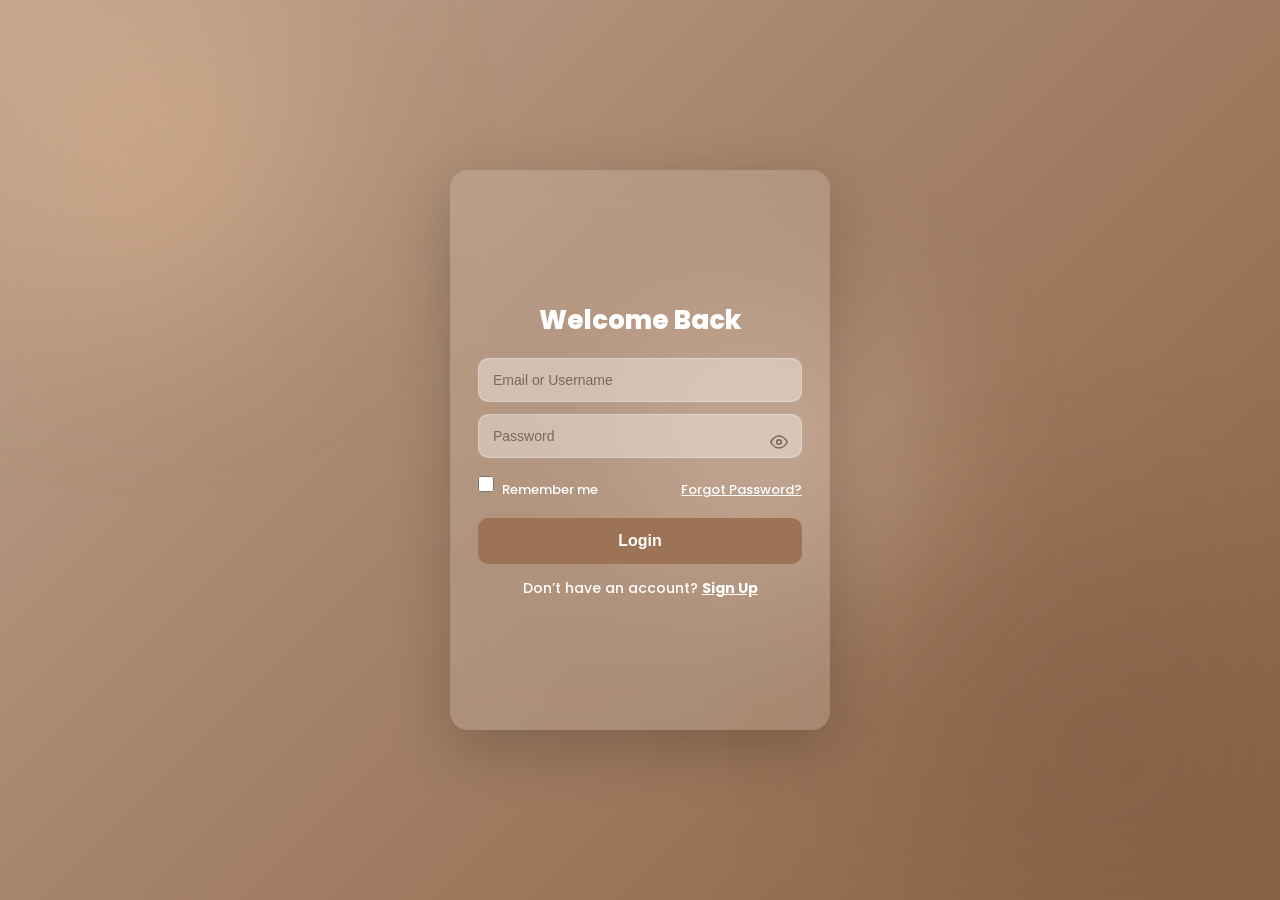
<file: index.html>
<!DOCTYPE html>
<html lang="en">
<head>
  <meta charset="UTF-8" />
  <meta name="viewport" content="width=device-width, initial-scale=1.0"/>
  <title>Soft Login</title>
  <link rel="stylesheet" href="style.css" />
  <link href="https://fonts.googleapis.com/css2?family=Poppins:wght@300;500;700&display=swap" rel="stylesheet">
</head>
<body>
  <div class="background-mesh" aria-hidden="true">
    <div class="orb orb-1"></div>
    <div class="orb orb-2"></div>
    <div class="orb orb-3"></div>
  </div>

  <div class="auth-container" id="authContainer">
    <div class="form-card" id="formCard">

      <div class="form-side form-login">
        <h2 class="form-title">Welcome Back</h2>
        <form id="loginForm">
          <input type="email" id="loginEmail" placeholder="Email or Username" required>
          
          <div class="password-container">
            <input type="password" id="loginPassword" placeholder="Password" required>
            <button type="button" class="toggle-password" aria-label="Show/Hide password" onclick="togglePassword('loginPassword', this)">
              <svg class="eye-icon" viewBox="0 0 24 24" width="18" height="18" fill="none" stroke="currentColor" stroke-width="2" stroke-linecap="round" stroke-linejoin="round">
                <path d="M1 12s4-8 11-8 11 8 11 8-4 8-11 8-11-8-11-8z"></path>
                <circle cx="12" cy="12" r="3"></circle>
              </svg>
            </button>
          </div>

          <div class="form-options">
            <label class="checkbox-row">
              <input type="checkbox" id="rememberMe">
              <span>Remember me</span>
            </label>
            <a href="forgot-password.html" class="forgot-link">Forgot Password?</a>
          </div>

          <button type="submit" class="btn">
            <span class="btn-text">Login</span>
            <span class="btn-spinner" aria-hidden="true"></span>
          </button>
          <p class="switch-text">Don’t have an account? <a href="#" id="showSignup">Sign Up</a></p>
        </form>
      </div>

      <div class="form-side form-signup">
        <h2 class="form-title">Create Account</h2>
        <form id="signupForm">
          <input type="text" id="firstName" placeholder="First Name" required>
          <input type="text" id="lastName" placeholder="Surname" required>

          <div class="dob-gender">
            <input type="date" id="dob" required>
            <select id="gender" required>
              <option value="">Gender</option>
              <option value="female">Female</option>
              <option value="male">Male</option>
              <option value="custom">Custom</option>
            </select>
          </div>

          <input type="email" id="signupEmail" placeholder="Email or Mobile" required>

          <div class="password-container">
            <input type="password" id="signupPassword" placeholder="Password" required>
            <button type="button" class="toggle-password" aria-label="Show/Hide password" onclick="togglePassword('signupPassword', this)">
              <svg class="eye-icon" viewBox="0 0 24 24" width="18" height="18" fill="none" stroke="currentColor" stroke-width="2" stroke-linecap="round" stroke-linejoin="round">
                <path d="M1 12s4-8 11-8 11 8 11 8-4 8-11 8-11-8z"></path>
                <circle cx="12" cy="12" r="3"></circle>
              </svg>
            </button>
          </div>

          <div class="password-container">
            <input type="password" id="confirmPassword" placeholder="Confirm Password" required>
            <button type="button" class="toggle-password" aria-label="Show/Hide password" onclick="togglePassword('confirmPassword', this)">
              <svg class="eye-icon" viewBox="0 0 24 24" width="18" height="18" fill="none" stroke="currentColor" stroke-width="2" stroke-linecap="round" stroke-linejoin="round">
                <path d="M1 12s4-8 11-8 11 8 11 8-4 8-11 8-11-8z"></path>
                <circle cx="12" cy="12" r="3"></circle>
              </svg>
            </button>
          </div>

          <div id="passwordStrength" class="strength-meter" aria-hidden="true"></div>

          <label class="checkbox-row terms">
            <input type="checkbox" id="termsCheck" required>
            <span>I agree to the <a href="#">Terms & Privacy Policy</a></span>
          </label>

          <button type="submit" class="btn">
            <span class="btn-text">Sign Up</span>
            <span class="btn-spinner" aria-hidden="true"></span>
          </button>
          <p class="switch-text">Already have an account? <a href="#" id="showLogin">Login</a></p>
        </form>
      </div>

    </div>
  </div>

  <script src="script.js"></script>
</body>
</html>
</file>
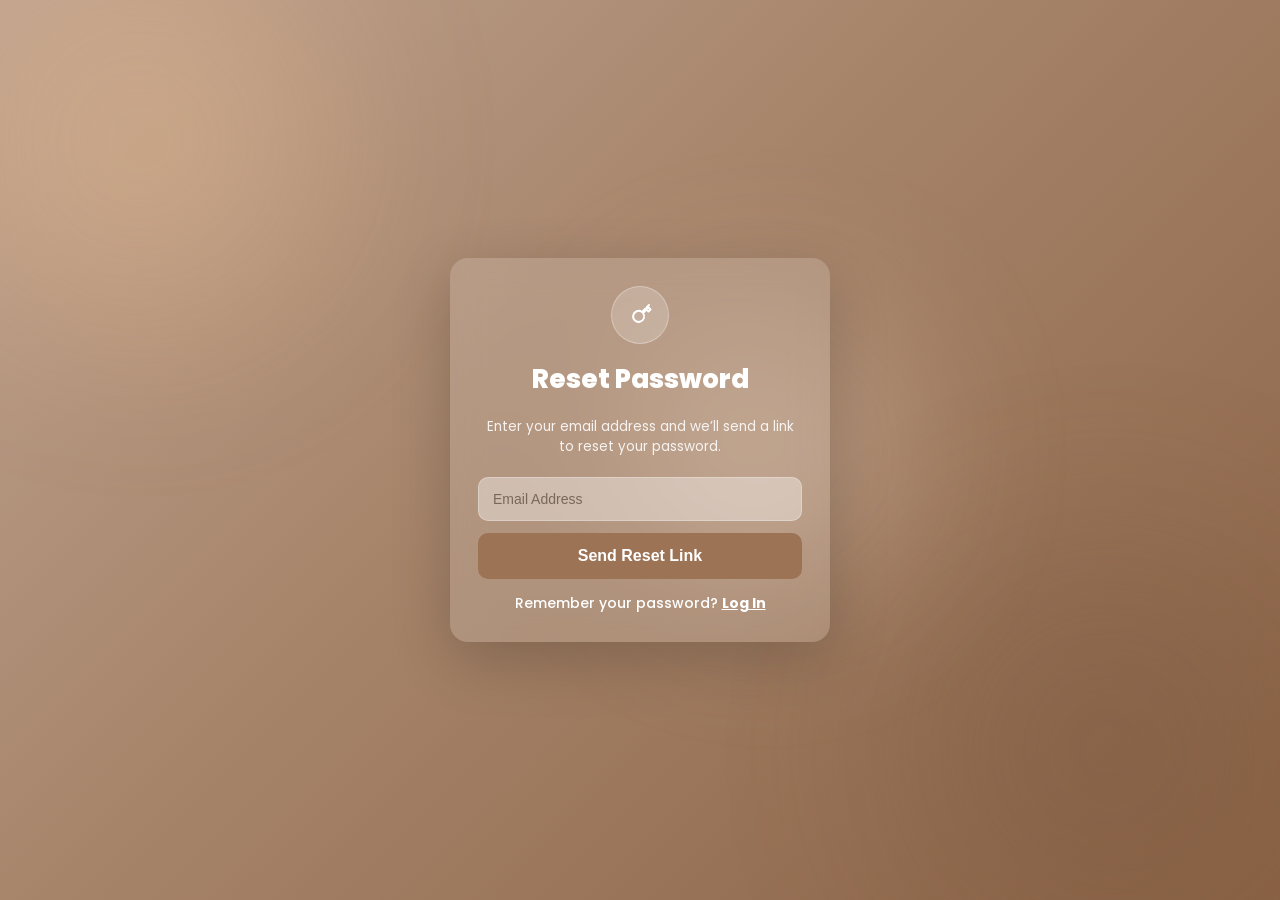
<file: forgot-password.html>
<!DOCTYPE html>
<html lang="en">
<head>
  <meta charset="UTF-8" />
  <meta name="viewport" content="width=device-width, initial-scale=1.0"/>
  <title>Reset Password - Soft Login</title>
  <link rel="stylesheet" href="style.css" />
  <link href="https://fonts.googleapis.com/css2?family=Poppins:wght@300;500;700&display=swap" rel="stylesheet">
</head>
<body>
  <div class="background-mesh" aria-hidden="true">
    <div class="orb orb-1"></div>
    <div class="orb orb-2"></div>
    <div class="orb orb-3"></div>
  </div>

  <div class="auth-container">
    <div class="form-card single-card">
      <div class="form-side">

        <div class="form-state" id="formState">
          <div class="icon-badge">
            <svg viewBox="0 0 24 24" width="24" height="24" fill="none" stroke="#ffffff" stroke-width="2" stroke-linecap="round" stroke-linejoin="round">
              <path d="M21 2l-2 2m-1.5 1.5L14 9a5.5 5.5 0 1 0 1 1l3.5-3.5 2 2 2-2-2-2z"></path>
            </svg>
          </div>
          <h2 class="form-title">Reset Password</h2>
          <p class="form-subtitle">Enter your email address and we’ll send a link to reset your password.</p>
          <form id="forgotForm">
            <input type="email" id="resetEmail" placeholder="Email Address" required autocomplete="email">
            <button type="submit" class="btn">
              <span class="btn-text">Send Reset Link</span>
              <span class="btn-spinner" aria-hidden="true"></span>
            </button>
            <p class="switch-text">Remember your password? <a href="index.html">Log In</a></p>
          </form>
        </div>

        <div class="success-state" id="successState">
          <div class="icon-badge">
            <svg viewBox="0 0 24 24" width="24" height="24" fill="none" stroke="#ffffff" stroke-width="2" stroke-linecap="round" stroke-linejoin="round">
              <path d="M4 4h16c1.1 0 2 .9 2 2v12c0 1.1-.9 2-2 2H4c-1.1 0-2-.9-2-2V6c0-1.1.9-2 2-2z"></path>
              <polyline points="22,6 12,13 2,6"></polyline>
            </svg>
          </div>
          <h2 class="form-title">Check Your Email</h2>
          <p class="form-subtitle">We’ve sent recovery instructions to <strong id="sentEmailDisplay" style="color:#ffffff;"></strong>.</p>
          <a href="index.html" class="btn" style="display:flex; text-align:center; text-decoration:none;">Back to Login</a>
          <button type="button" class="btn btn-secondary" id="resendBtn">Resend Link</button>
          <p class="switch-text"><a href="#" id="tryAnotherEmail">Try another email</a></p>
        </div>

      </div>
    </div>
  </div>

  <script>
    const forgotForm = document.getElementById('forgotForm');
    const formState = document.getElementById('formState');
    const successState = document.getElementById('successState');
    const resetEmail = document.getElementById('resetEmail');
    const sentEmailDisplay = document.getElementById('sentEmailDisplay');
    const resendBtn = document.getElementById('resendBtn');
    const tryAnotherEmail = document.getElementById('tryAnotherEmail');

    forgotForm.addEventListener('submit', (e) => {
      e.preventDefault();
      const email = resetEmail.value.trim();
      if (!email) return;

      const btn = forgotForm.querySelector('.btn');
      btn.classList.add('is-loading');

      setTimeout(() => {
        btn.classList.remove('is-loading');
        sentEmailDisplay.textContent = email;
        formState.classList.add('hidden');
        successState.classList.add('active');
      }, 700);
    });

    tryAnotherEmail.addEventListener('click', (e) => {
      e.preventDefault();
      successState.classList.remove('active');
      formState.classList.remove('hidden');
      resetEmail.focus();
    });

    resendBtn.addEventListener('click', () => {
      const originalText = resendBtn.textContent;
      resendBtn.textContent = 'Link Resent! ✓';
      resendBtn.disabled = true;
      setTimeout(() => {
        resendBtn.textContent = originalText;
        resendBtn.disabled = false;
      }, 2500);
    });
  </script>
</body>
</html>
</file>
<file: style.css>
* { box-sizing: border-box; margin: 0; padding: 0; }
:root{
  --brown: #9c7355;
  --brown-dark: #7b5940;
  --glass-bg: rgba(255,255,255,0.15);
  --input-bg: rgba(255,255,255,0.38);
  --text: #ffffff;
  --text-soft: rgba(255,255,255,0.88);
  --shadow: 0 18px 60px rgba(0,0,0,0.2);
}
body{
  font-family: 'Poppins', sans-serif;
  min-height: 100vh;
  display: grid;
  place-items: center;
  background: linear-gradient(135deg, #bfa38e 0%, #a58369 45%, #8b6245 100%);
  color: var(--text);
  overflow-x: hidden;
  position: relative;
}

.background-mesh{
  position: fixed;
  inset: 0;
  overflow: hidden;
  pointer-events: none;
  z-index: 0;
}

.orb{
  position: absolute;
  border-radius: 50%;
  filter: blur(80px);
  opacity: 0.75;
  will-change: transform;
}

.orb-1{
  width: 440px;
  height: 440px;
  background: radial-gradient(circle, rgba(230, 185, 145, 0.7), rgba(156, 115, 85, 0));
  top: -80px;
  left: -80px;
  animation: orbFloat1 18s ease-in-out infinite alternate;
}

.orb-2{
  width: 500px;
  height: 500px;
  background: radial-gradient(circle, rgba(123, 89, 64, 0.65), rgba(75, 58, 45, 0));
  bottom: -100px;
  right: -80px;
  animation: orbFloat2 22s ease-in-out infinite alternate;
}

.orb-3{
  width: 340px;
  height: 340px;
  background: radial-gradient(circle, rgba(245, 222, 202, 0.55), rgba(214, 180, 154, 0));
  top: 50%;
  left: 60%;
  transform: translate(-50%, -50%);
  animation: orbFloat3 16s ease-in-out infinite alternate;
}

@keyframes orbFloat1{
  0% { transform: translate(0, 0) scale(1); }
  50% { transform: translate(60px, 80px) scale(1.08); }
  100% { transform: translate(-30px, 40px) scale(0.95); }
}

@keyframes orbFloat2{
  0% { transform: translate(0, 0) scale(1); }
  50% { transform: translate(-70px, -60px) scale(1.1); }
  100% { transform: translate(40px, -30px) scale(0.92); }
}

@keyframes orbFloat3{
  0% { transform: translate(-50%, -50%) scale(1); }
  50% { transform: translate(-30%, -65%) scale(1.15); }
  100% { transform: translate(-65%, -35%) scale(0.88); }
}

.auth-container{
  perspective: 1200px;
  position: relative;
  z-index: 1;
}

.form-card{
  width: 380px;
  min-height: 560px;
  position: relative;
  transform-style: preserve-3d;
  transition: transform .8s ease;
}
.form-card.flip{ transform: rotateY(180deg); }

.form-side{
  position:absolute; inset:0;
  padding: 28px;
  border-radius: 18px;
  background: var(--glass-bg);
  backdrop-filter: blur(16px);
  box-shadow: var(--shadow);
  display:flex; flex-direction:column; justify-content:center;
  backface-visibility: hidden;
}
.form-login{ transform: rotateY(0); }
.form-signup{ transform: rotateY(180deg); }

.form-title{
  text-align:center;
  font-weight: 800;
  font-size: 26px;
  margin-bottom: 18px;
  color: #fff;
}

input, select{
  width:100%;
  padding: 13px 14px;
  border-radius: 10px;
  border: 1px solid rgba(255,255,255,0.25);
  background: var(--input-bg);
  color:#4b3a2d;
  font-size:14px;
  outline:none;
  margin-bottom: 12px;
}
input::placeholder{ color: rgba(75,58,45,0.65); }

.dob-gender{ display:flex; gap:10px; }

.password-container{ position:relative; }
.toggle-password{
  position:absolute; right:10px; top:50%;
  transform: translateY(-50%);
  background: transparent; border:none; cursor:pointer;
  display: flex; align-items: center; justify-content: center;
  padding: 4px;
  color:#4b3a2d;
  opacity: 0.7;
  transition: opacity .18s ease, transform .18s ease;
}
.toggle-password:hover{
  opacity: 1;
  transform: translateY(-50%) scale(1.08);
}
.toggle-password svg{
  display: block;
  pointer-events: none;
}

.form-options{
  display:flex; align-items:center; justify-content:space-between;
  gap: 12px; margin: 6px 0 14px;
  font-size: 13px;
}
.checkbox-row{
  display:flex; align-items:center; gap:8px;
  color: var(--text);
}
.checkbox-row input{ width:16px; height:16px; }

.forgot-link{ color: var(--text); text-decoration: underline; }

.btn{
  background: var(--brown);
  border:none; color:#fff; font-weight:600;
  padding: 14px;
  font-size: 16px;
  border-radius: 10px;
  cursor:pointer;
  transition: transform .18s ease, background .25s ease, opacity .2s ease;
  position: relative;
  display: flex;
  align-items: center;
  justify-content: center;
  width: 100%;
}
.btn:hover{ transform: translateY(-1px); background: var(--brown-dark); }
.btn:active{ transform: translateY(0); }
.btn.is-loading{
  pointer-events: none;
  opacity: 0.88;
}
.btn.is-loading .btn-text{
  opacity: 0;
  visibility: hidden;
}
.btn-spinner{
  display: none;
  width: 18px;
  height: 18px;
  border: 2px solid rgba(255, 255, 255, 0.35);
  border-top-color: #ffffff;
  border-radius: 50%;
  position: absolute;
  animation: btnSpin 0.7s linear infinite;
}
.btn.is-loading .btn-spinner{
  display: block;
}
@keyframes btnSpin{
  to { transform: rotate(360deg); }
}

.switch-text{
  text-align:center; margin-top: 14px; font-size: 14px; color: var(--text-soft);
}
.switch-text a{ color:#fff; font-weight:700; }

.terms{ font-size: 12.5px; margin: 4px 0 12px; }
.terms a{ color:#fff; text-decoration: underline; }

.strength-meter{
  height: 6px; border-radius: 6px;
  background: transparent; margin: 2px 0 10px;
}

@media (max-width: 420px){
  .form-card{ width: 92vw; }
}

.checkbox-row, .switch-text, .forgot-link, .terms {
  color: #ffffff;
  font-weight: 500;
}

.form-card.single-card{
  min-height: auto;
}
.form-card.single-card .form-side{
  position: relative;
  inset: auto;
}

.icon-badge{
  width: 58px;
  height: 58px;
  margin: 0 auto 16px;
  border-radius: 50%;
  background: rgba(255, 255, 255, 0.2);
  display: flex;
  align-items: center;
  justify-content: center;
  font-size: 24px;
  border: 1px solid rgba(255, 255, 255, 0.3);
}

.form-subtitle{
  text-align: center;
  font-size: 13.5px;
  line-height: 1.5;
  color: var(--text-soft);
  margin-bottom: 20px;
}

.btn-secondary{
  background: rgba(255, 255, 255, 0.2);
  border: 1px solid rgba(255, 255, 255, 0.35);
  color: #fff;
  margin-top: 10px;
}
.btn-secondary:hover{
  background: rgba(255, 255, 255, 0.3);
}

.success-state{
  display: none;
  text-align: center;
  animation: fadeIn .35s ease;
}

.success-state.active{
  display: block;
}

.form-state.hidden{
  display: none;
}

@keyframes fadeIn{
  from { opacity: 0; transform: translateY(6px); }
  to { opacity: 1; transform: translateY(0); }
}
</file>
